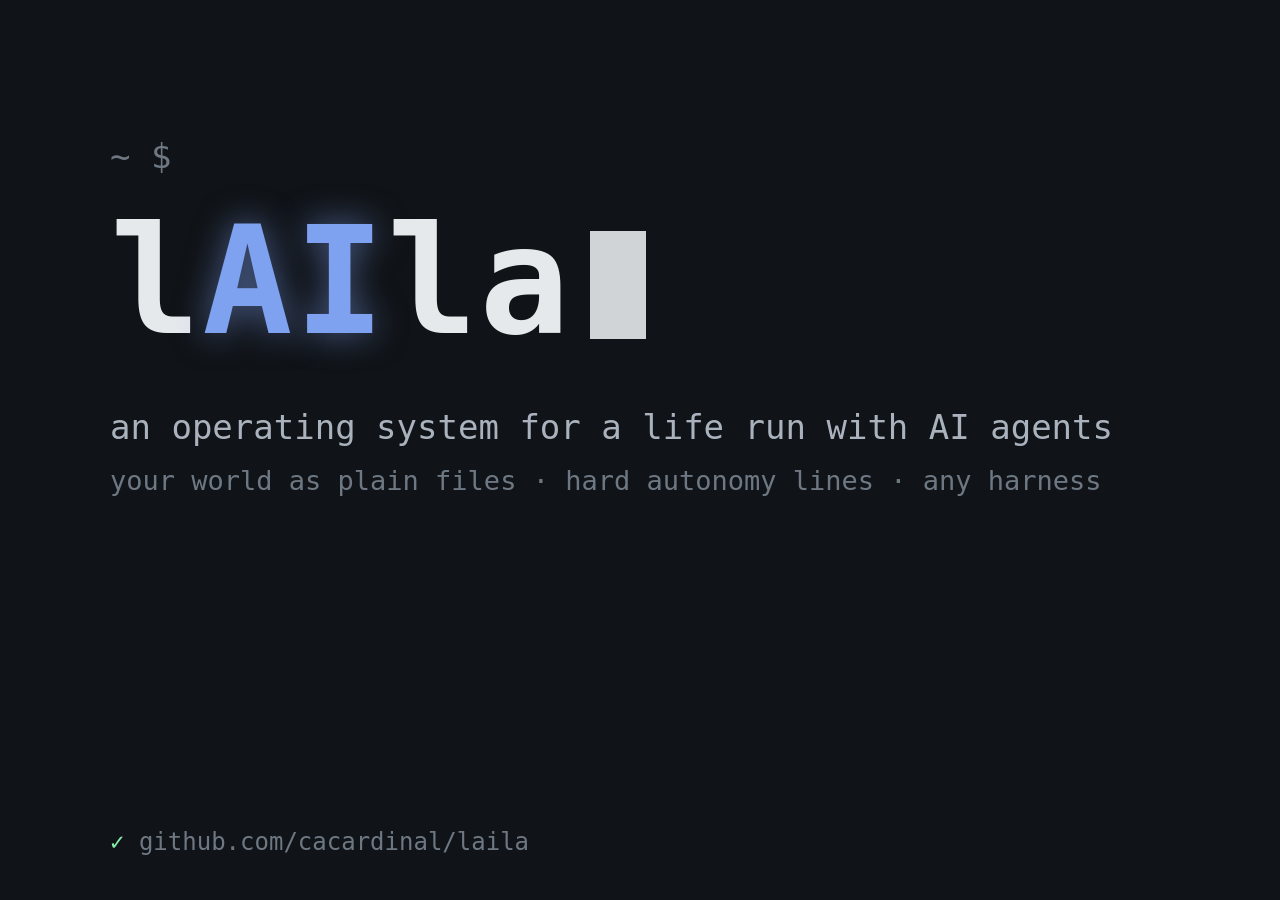
<file: docs/images/social-preview.html>
<!doctype html>
<html><head><meta charset="utf-8"><style>
  * { margin: 0; padding: 0; box-sizing: border-box; }
  body {
    width: 1280px; height: 640px; overflow: hidden;
    background: #101317;
    font-family: "SF Mono", "Menlo", "Consolas", monospace;
    display: flex; flex-direction: column; justify-content: center; padding: 0 110px;
  }
  .prompt { color: #6e7883; font-size: 34px; margin-bottom: 18px; }
  .word { font-size: 150px; font-weight: 700; letter-spacing: 2px; color: #e6e9ec; }
  .word .ai { color: #7ea1f0; text-shadow: 0 0 34px rgba(126,161,240,.55); }
  .cursor { display: inline-block; width: 56px; height: 108px; background: #e6e9ec; margin-left: 18px; vertical-align: -6px; animation: none; opacity: .9; }
  .tag { color: #aab3bd; font-size: 34px; margin-top: 34px; line-height: 1.5; }
  .tag .dim { color: #6e7883; font-size: 27px; white-space: nowrap; display: inline-block; margin-top: 6px; }
  .foot { position: absolute; bottom: 44px; left: 110px; color: #6e7883; font-size: 24px; }
  .foot b { color: #86efac; font-weight: 600; }
</style></head>
<body>
  <div class="prompt">~ $</div>
  <div class="word">l<span class="ai">AI</span>la<span class="cursor"></span></div>
  <div class="tag">an operating system for a life run with AI agents<br>
  <span class="dim">your world as plain files · hard autonomy lines · any harness</span></div>
  <div class="foot"><b>✓</b> github.com/cacardinal/laila</div>
</body></html>
</file>
